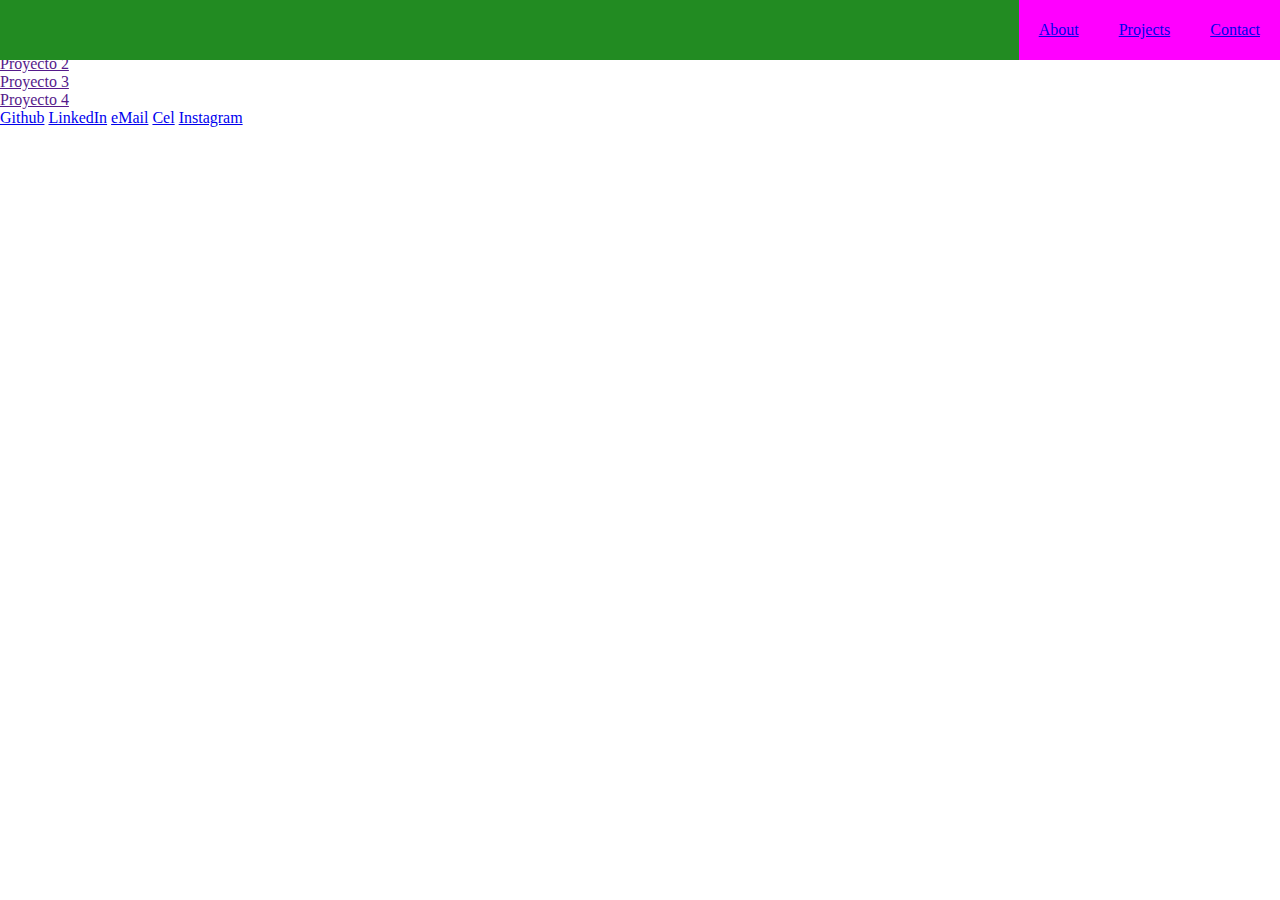
<file: PersonalPortfolioWebpage/index.html>
<!DOCTYPE html>
<html lang="en">
<head>
  <meta charset="UTF-8">
  <meta http-equiv="X-UA-Compatible" content="IE=edge">
  <meta name="viewport" content="width=device-width, initial-scale=1.0">
  <title>Personal Portfolio</title>
  <link rel="stylesheet" href="style.css">
</head>
<body>
  <nav id="navbar">
    <ul>
      <li><a href="#welcome-section">About</a></li>
      <li><a href="#projects">Projects</a></li>
      <li><a href="#contact">Contact</a></li>
    </ul>
  </nav>
  <section id="welcome-section">
    <h1>Bienvenido, soy Adrián Pacewicz</h1>
  </section>
  <section id="projects">
    <div class="project-tile">
      <a href="">Proyecto 1</a>
    </div>
    <div class="project-tile">
      <a href="">Proyecto 2</a>
    </div>
    <div class="project-tile">
      <a href="">Proyecto 3</a>
    </div>
    <div class="project-tile">
      <a href="">Proyecto 4</a>
    </div>
  </section>
  <section id="contact">
    <a id="profile-link" href="GITHUB" target="_blank">Github</a>
    <a href="LINKEDIN" target="_blank">LinkedIn</a>
    <a href="EMAIL" target="_blank">eMail</a>
    <a href="TELEFONO" target="_blank">Cel</a>
    <a href="INSTAGRAM" target="_blank">Instagram</a>
  </section>
</body>
</html>
</file>
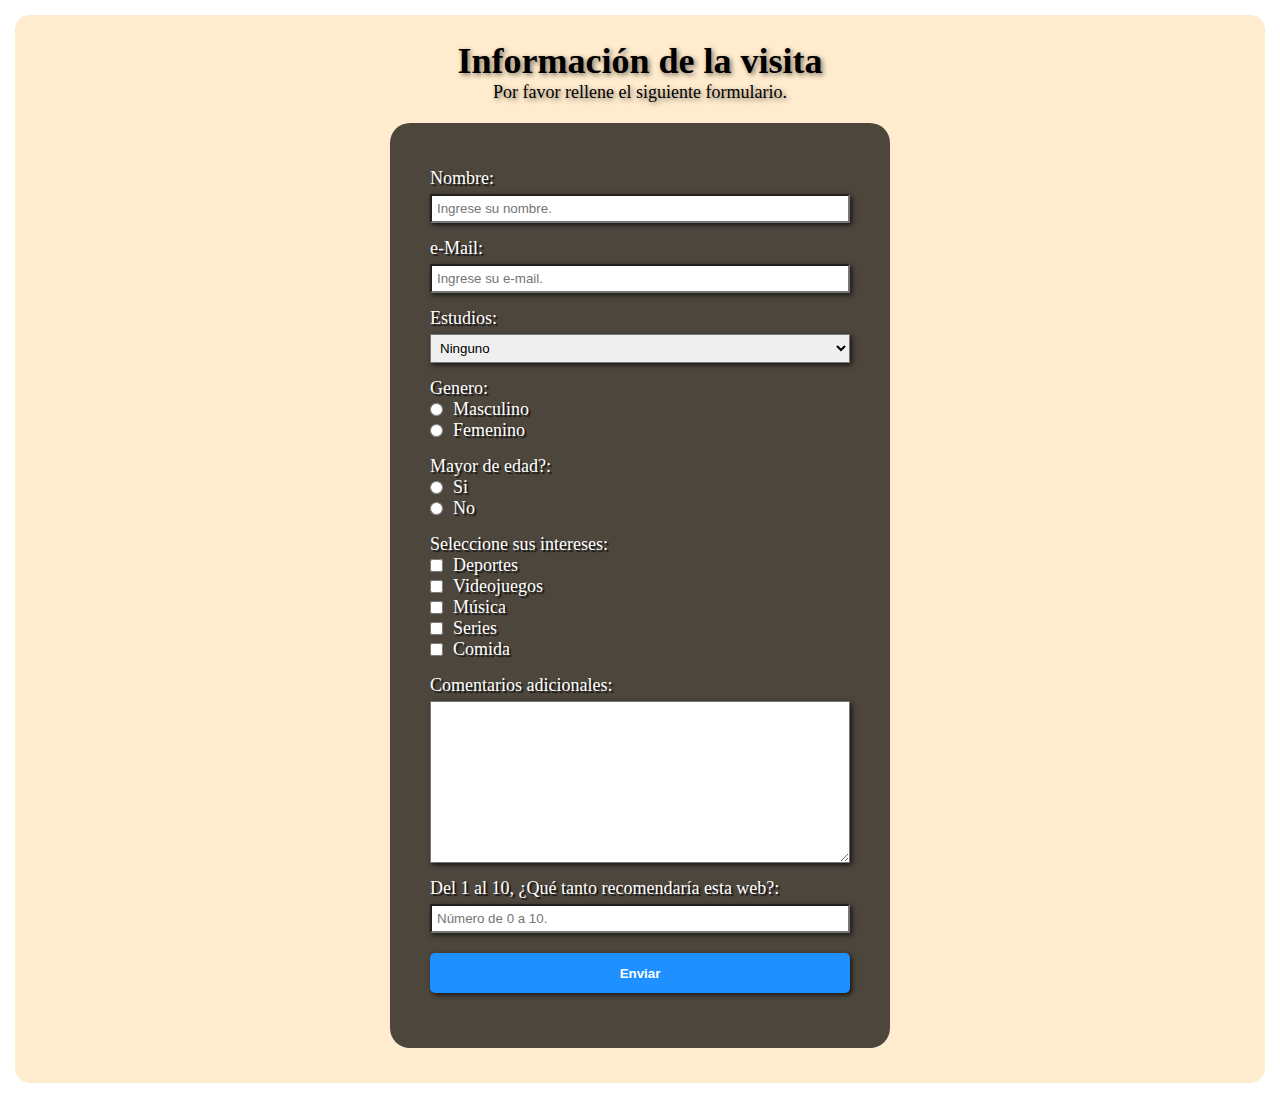
<file: SurveyForm/index.html>
<!DOCTYPE html>
<html lang="Es">
<head>
  <meta charset="UTF-8">
  <meta http-equiv="X-UA-Compatible" content="IE=edge">
  <meta name="viewport" content="width=device-width, initial-scale=1.0">
  <title>Survey Form</title>
<link rel="stylesheet" href="style.css">
</head>
<body>
  <main id="main">
    <div id="marco-form">
      <h1 id="title">Información de la visita</h1>
      <p id="description">Por favor rellene el siguiente formulario.</p>
      <form id="survey-form">
        <div>
          <label for="name" id="name-label">Nombre:</label>
          <input type="text" name="name" id="name" class="form-control"  placeholder="Ingrese su nombre." required>
        </div>
        <div>
          <label for="email" id="email-label">e-Mail:</label>
          <input type="email" name="email" id="email"class="form-control"  placeholder="Ingrese su e-mail." required>
        </div>
        <div>
          <label for="dropdown" id="estudios-label">Estudios:</label>
          <select name="dropdown" id="dropdown" class="form-control">
            <option value="opcion1">Ninguno</option>
            <option value="opcion2">Primario</option>
            <option value="opcion3">Secundario</option>
            <option value="opcion4">Universitario</option>
          </select>
        </div>
        <div>
          <p id="genero">Genero:</p>
          <label><input type="radio" name="genero" id="generoM" value="M">Masculino</label>
          <label><input type="radio" name="genero" id="generoF" value="F">Femenino</label>
        </div>
        <div>
          <p id="mayor">Mayor de edad?:</p>
          <label><input type="radio" name="mayor" id="mayorSi" value="S">Si</label>
          <label><input type="radio" name="mayor" id="mayorNo" value="N">No</label>
        </div>
        <div>
          <p id="intereses">Seleccione sus intereses:</p>
          <label><input type="checkbox" name="intereses" id="deportes" value="deportes">Deportes</label>
          <label><input type="checkbox" name="intereses" id="videojuegos" value="videojuegos">Videojuegos</label>
          <label><input type="checkbox" name="intereses" id="musica" value="musica">Música</label>
          <label><input type="checkbox" name="intereses" id="series" value="series">Series</label>
          <label><input type="checkbox" name="intereses" id="comida" value="comida">Comida</label>
        </div>
        <div>
          <p id="comentarios">Comentarios adicionales:</p>
          <textarea name="textarea" id="textarea" class="form-control" cols="30" rows="10"></textarea>
        </div>
        <div>
          <label for="number" id="number-label">Del 1 al 10, ¿Qué tanto recomendaría esta web?:</label>
          <input type="number" name="number" id="number"class="form-control"  min="0" max="10" placeholder="Número de 0 a 10.">
        </div>
        <div>
          <button type="submit" id="submit" class="form-control">Enviar</button>
        </div>
      </form>
    </div>
  </main>
</body>
</file>
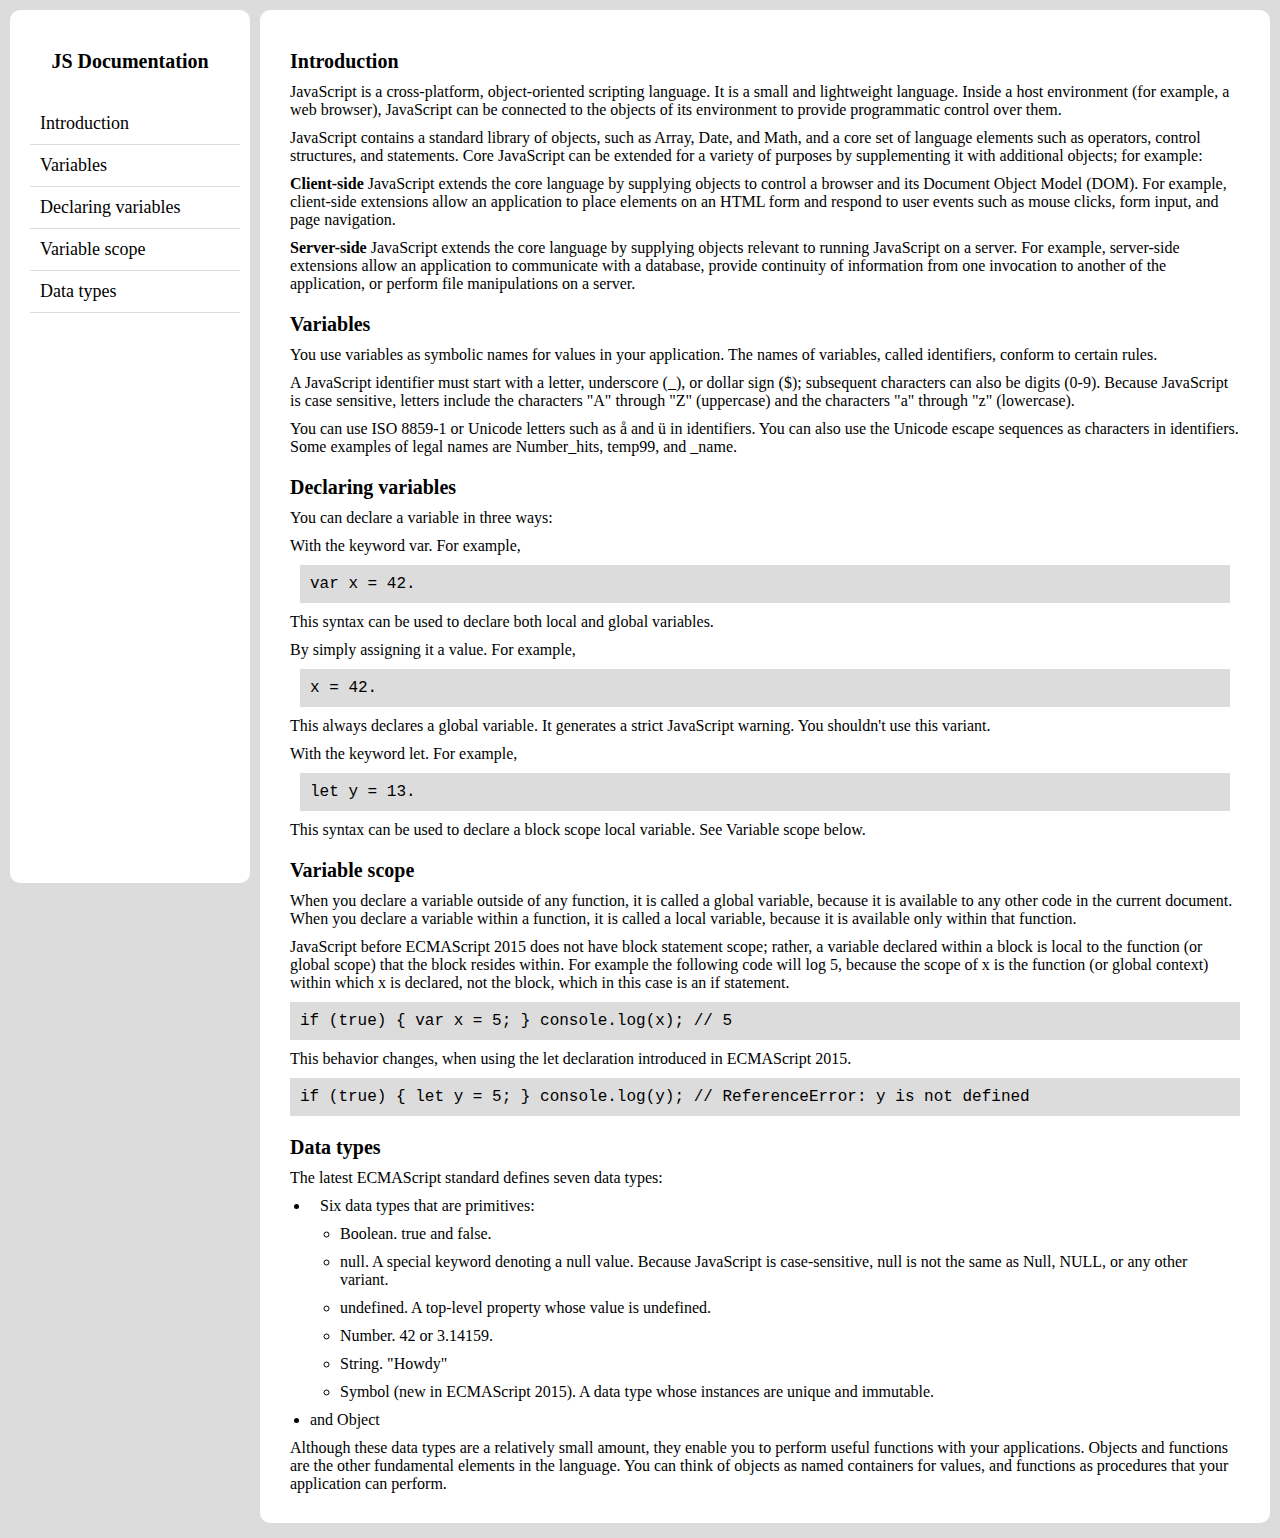
<file: TechnicalDocumentationPage/index.html>
<!DOCTYPE html>
<html lang="en">
<head>
  <meta charset="UTF-8">
  <meta http-equiv="X-UA-Compatible" content="IE=edge">
  <meta name="viewport" content="width=device-width, initial-scale=1.0">
  <title>Technical Documentation Page</title>
  <link rel="stylesheet" href="style.css">
</head>
<body>
  <nav id="navbar">
    <header>JS Documentation</header>
    <ul>
      <li><a class="nav-link" href="#Introduction">Introduction</a></li>
      <li><a class="nav-link" href="#Variables">Variables</a></li>
      <li><a class="nav-link" href="#Declaring_variables">Declaring variables</a></li>
      <li><a class="nav-link" href="#Variable_scope">Variable scope</a></li>
      <li><a class="nav-link" href="#Data_types">Data types</a></li>
    </ul>
  </nav>
  <main id="main-doc">
    <section class="main-section" id="Introduction">
      <header>Introduction</header>
      <p>
        JavaScript is a cross-platform, object-oriented scripting language. It is a small and lightweight language. Inside a host environment (for example, a web browser), JavaScript can be connected to the objects of its environment to provide programmatic control over them.
      </p>
      <p>
        JavaScript contains a standard library of objects, such as Array, Date, and Math, and a core set of language elements such as operators, control structures, and statements. Core JavaScript can be extended for a variety of purposes by supplementing it with additional objects; for example:
      </p>
      <p>
        <strong>Client-side</strong> JavaScript extends the core language by supplying objects to control a browser and its Document Object Model (DOM). For example, client-side extensions allow an application to place elements on an HTML form and respond to user events such as mouse clicks, form input, and page navigation.
      </p>
      <p>
        <strong>Server-side</strong> JavaScript extends the core language by supplying objects relevant to running JavaScript on a server. For example, server-side extensions allow an application to communicate with a database, provide continuity of information from one invocation to another of the application, or perform file manipulations on a server.
      </p>
    </section>
    <section class="main-section" id="Variables">
      <header>Variables</header>
      <p>
        You use variables as symbolic names for values in your application. The names of variables, called identifiers, conform to certain rules.
      </p>
      <p>
        A JavaScript identifier must start with a letter, underscore (_), or dollar sign ($); subsequent characters can also be digits (0-9). Because JavaScript is case sensitive, letters include the characters "A" through "Z" (uppercase) and the characters "a" through "z" (lowercase).
      </p>
      <p>
        You can use ISO 8859-1 or Unicode letters such as å and ü in identifiers. You can also use the Unicode escape sequences as characters in identifiers. Some examples of legal names are Number_hits, temp99, and _name.
      </p>
    </section>
    <section class="main-section" id="Declaring_variables">
      <header>Declaring variables</header>
      <p>
        You can declare a variable in three ways:
      </p>
      <p>
        With the keyword var. For example, <code>var x = 42.</code> This syntax
        can be used to declare both local and global variables.
      </p>
      <p>
        By simply assigning it a value. For example, <code>x = 42.</code> This
        always declares a global variable. It generates a strict JavaScript
        warning. You shouldn't use this variant.
      </p>
      <p>
        With the keyword let. For example,<code> let y = 13.</code> This syntax
        can be used to declare a block scope local variable. See Variable scope
        below.
      </p>
    </section>
    <section class="main-section" id="Variable_scope">
      <header>Variable scope</header>
      <p>
        When you declare a variable outside of any function, it is called a
        global variable, because it is available to any other code in the
        current document. When you declare a variable within a function, it is
        called a local variable, because it is available only within that
        function.
      </p>
      <p>
        JavaScript before ECMAScript 2015 does not have block statement scope;
        rather, a variable declared within a block is local to the function (or
        global scope) that the block resides within. For example the following
        code will log 5, because the scope of x is the function (or global
        context) within which x is declared, not the block, which in this case
        is an if statement.
      </p>
      <code>if (true) { var x = 5; } console.log(x); // 5</code>
      <p>
        This behavior changes, when using the let declaration introduced in
        ECMAScript 2015.
      </p>
      <code>if (true) { let y = 5; } console.log(y); // ReferenceError: y is not defined</code>
    </section>
    <section class="main-section" id="Data_types">
      <header>Data types</header>
      <p>The latest ECMAScript standard defines seven data types:</p>
      <ul>
        <li>
          <p>Six data types that are primitives:</p>
          <ul>
            <li>Boolean. true and false.</li>
            <li>
              null. A special keyword denoting a null value. Because JavaScript
              is case-sensitive, null is not the same as Null, NULL, or any
              other variant.
            </li>
            <li>undefined. A top-level property whose value is undefined.</li>
            <li>Number. 42 or 3.14159.</li>
            <li>String. "Howdy"</li>
            <li>
              Symbol (new in ECMAScript 2015). A data type whose instances are
              unique and immutable.
            </li>
          </ul>
        </li>

        <li>and Object</li>
      </ul>
      <p>
        Although these data types are a relatively small amount, they enable you
        to perform useful functions with your applications. Objects and functions
        are the other fundamental elements in the language. You can think of
        objects as named containers for values, and functions as procedures that
        your application can perform.
    </p>
    </section>
  </main>
</body>
</html>
</file>
<file: PersonalPortfolioWebpage/style.css>
* {
  box-sizing: border-box;
  margin: 0px;
  padding: 0px;
}

html {
  font-size: 10px;
}

body {
  font-family: 'Segoe UI', Verdana;
  font-size: 1.6rem;
  width: 100%;
}

#navbar {
  position: fixed;
  width: 100%;
  height: 6rem;
  background-color: forestgreen;
  display: flex;
  justify-content: right;
  align-items: center;
}

nav ul {
  display: flex;
}

li {
  list-style: none;
  
}

li a {
  display: block;
  padding-left: 2rem;
  padding-right: 2rem;
  line-height: 6rem;
  text-align: center;
  background-color: fuchsia;
}
</file>
<file: SurveyForm/style.css>
* {
  box-sizing: border-box;
  margin: 0;
  padding: 0;
}

html {
  font-size: 10px;
}

body {
  font-family: 'Segoe UI', Verdana;
  font-size: 1.8rem;
  background-color: white;
}

form {
  padding: 4rem;
}

div {
  margin: 0.5rem 0rem 1.5rem 0rem;
}

label, #mayor, #genero, #intereses, #comentarios {
  display: flex;
  text-shadow: 2px 2px 1px rgba(0,0,0,0.7);
}

input,select,textarea {
  display: flex;
  box-sizing: border-box;
}

input[type="radio"], input[type="checkbox"] {
  margin-right: 1rem;
}

button {
  background-color: dodgerblue;
  color: white;
  border-style: none;
  border-radius: 0.5rem;
  height: 4rem;
  font-weight: bold;
}

button:hover {
  background-color: royalblue;
}

button:active {
  background-color: skyblue;
}

.form-control {
  width: 100%;
  margin-top: 0.5rem;
  padding: 0.5rem;
  box-shadow: 2px 2px 5px rgba(0,0,0,0.7);
}

#main {
  margin: 1.5rem 1.5rem;
  padding: 2rem;
  border-radius: 1.5rem;
  background-color: blanchedalmond;
  color: black;
  background-image: url("https://visme.co/blog/wp-content/uploads/2017/07/50-Beautiful-and-Minimalist-Presentation-Backgrounds-03.jpg");
  background-size: cover;
  background-repeat: no-repeat;
  background-position: center;
}

#title {
  text-align: center;
  text-shadow: 2px 2px 5px rgba(0,0,0,0.5);
}

#description {
  text-align: center;
  margin: 0rem 0rem 2rem 0rem;
  text-shadow: 2px 2px 5px rgba(0,0,0,0.5);
}

#survey-form {
  background-color: rgba(0,0,0,0.7);
  color: white;
  border-radius: 2rem;
  max-width: 50rem;
  margin: auto;
}

#estudios-label {
  width: 100%;
  margin: auto;
}

@media (max-width: 600px) {
  html {
    font-size: 8px;
  }
}
</file>
<file: TechnicalDocumentationPage/style.css>
* {
  box-sizing: border-box;
  margin: 0px;
  padding: 0px;
}

html {
  font-size: 10px;
  background-color: Gainsboro;
}

body {
  font-family: 'Segoe UI', Verdana;
  font-size: 1.6rem;
  width: 100%;
}

#navbar {
  position: fixed;
  width: 24rem;
  margin-left: 1rem;
  height: 97%;
  background-color: white;
  border-radius: 1rem;
}

#main-doc {
  margin-left: 26rem;
  margin-top: 1rem;
  margin-bottom: 1rem;
  width: calc(100% - 27rem);
  background-color: white;
  border-radius: 1rem;
  padding: 2rem;
}

p {
  margin: 1rem;
}

header {
  margin: 1rem;
  margin-top: 2rem;
  font-size: 2rem;
  font-weight: bold;
}

code {
  display: block;
  margin: 1rem;
  padding: 1rem;
  background-color: gainsboro;
}

ul {
  margin: 1rem;
  margin-left: 2rem;
}

li {
  margin: 1rem;
}

.nav-link {
  display: block;
  text-decoration: none;
  padding: 1rem;
  color: black;
  cursor: pointer;
}

#navbar li {
  list-style: none;
  border-bottom: 1px solid;
  border-color: gainsboro;
  margin: 0px;
  font-size: 1.8rem;
}

nav header {
  text-align: center;
  padding: 2rem;
}

@media (max-width: 600px) {

  #navbar {
    position: relative;
    width: calc(100% - 2rem);
    height: auto;
    margin-top: 1rem;
    text-align: center;
  }

  #main-doc {
    margin: 1rem;
    width: calc(100% - 2rem);
    height: auto;
  }
}
</file>
